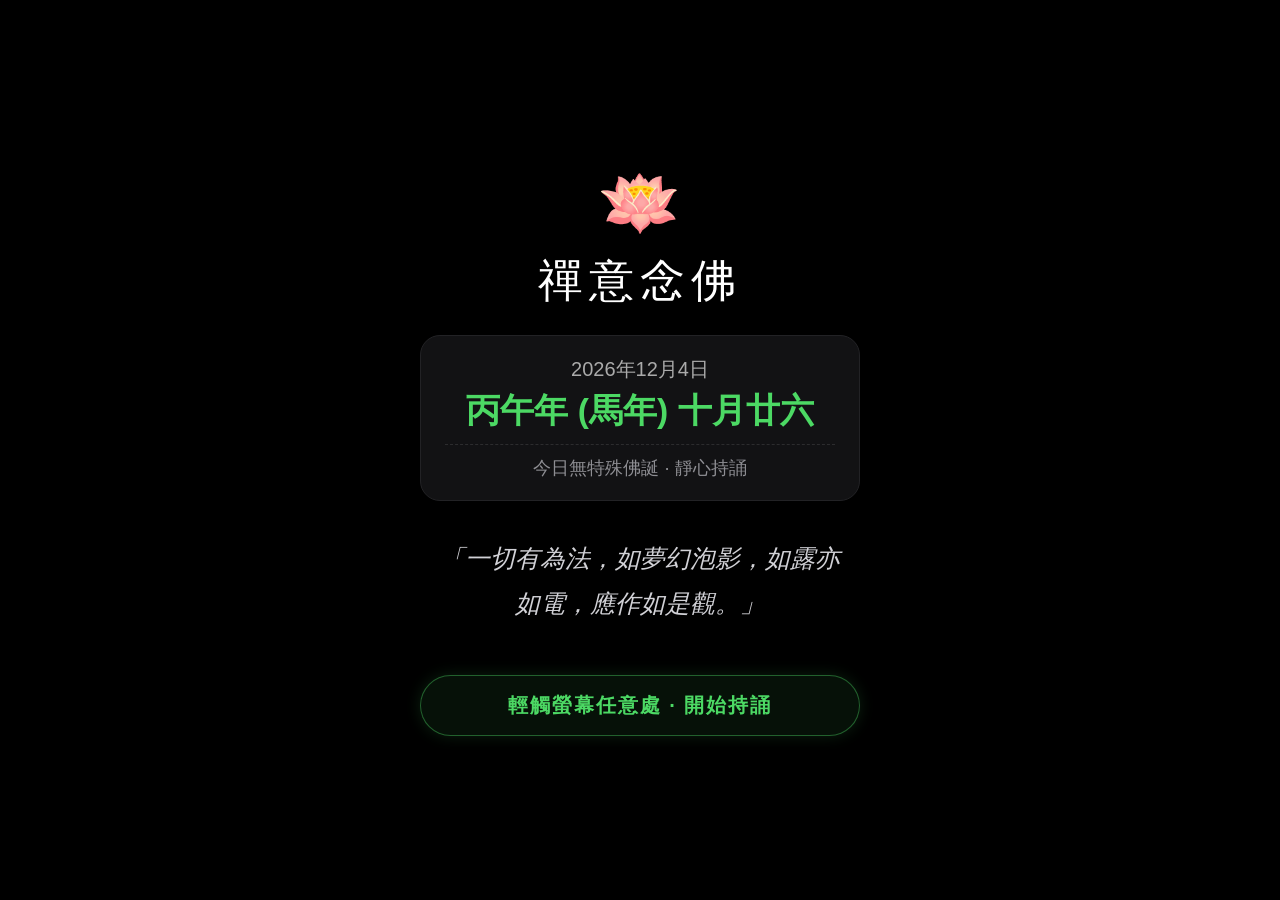
<file: index.html>
<!DOCTYPE html>
<html lang="zh-Hant">
<head>
  <meta charset="UTF-8">
  <meta name="viewport" content="width=device-width, initial-scale=1.0, maximum-scale=1.0, user-scalable=no, viewport-fit=cover">
  <meta name="apple-mobile-web-app-capable" content="yes">
  <meta name="apple-mobile-web-app-status-bar-style" content="black-translucent">
  <meta name="robots" content="noindex, nofollow">
  <title>極簡念佛計數器 - 微光無干擾</title>
  <!-- 🌟 Favicon 與 iOS Apple Touch Icon 設定 -->
  <link rel="icon" href="icons/icon.svg" type="image/svg+xml">
  <link rel="apple-touch-icon" href="icons/icon-192.png">

  <link rel="stylesheet" href="css/style.css">
  <link rel="manifest" href="manifest.json">
  <meta name="theme-color" content="#000000">
</head>
<body>

  <!-- 🌸 禪意歡迎畫面 (State 1 初始覆蓋層) -->
  <div id="welcome-overlay" class="welcome-overlay">
    <div class="welcome-content">
      <div class="welcome-header">
        <span class="welcome-motif">🪷</span>
        <h1 class="welcome-title">禪意念佛</h1>
      </div>
      
      <div class="welcome-date-card">
        <p id="welcome-solar-date" class="solar-date">----年--月--日</p>
        <p id="welcome-lunar-date" class="lunar-date">----年 --月--</p>
        <p id="welcome-buddhist-event" class="buddhist-event">今日無特殊佛誕 · 靜心持誦</p>
      </div>

      <div class="welcome-quote-card">
        <p id="welcome-quote" class="buddhist-quote">「身如菩提樹，心如明鏡臺，時時勤拂拭，勿使惹塵埃。」</p>
      </div>

      <div class="welcome-action">
        <div class="welcome-hint">輕觸螢幕任意處 · 開始持誦</div>
      </div>
    </div>
  </div>

  <!-- 全螢幕盲點擊主區域 (底層背景全程純黑) -->
  <main class="touch-zone" id="touch-zone">
    
    <!-- 頂部功能列 -->
    <header class="top-bar">
      <!-- 左側：深灰膠囊按鈕 (保留綠色邊框，緊密包覆 重置 ↺ 與當前目標 🎯 1080) -->
      <div class="top-left-capsule" id="btn-target" title="點擊開啟持誦與目標管理">
        <span class="capsule-icon">↺</span>
        <div class="capsule-divider"></div>
        <div class="capsule-target-badge">
          🎯 <span id="target-display">1080</span>
        </div>
      </div>
      
      <!-- 中央視覺標誌：蓮花符號 -->
      <div class="leaf-motif">
        <span class="motif-icon">🪷</span>
      </div>
      
      <!-- 右側群組：眼睛減光 + 歷史紀錄 + 系統設定 -->
      <div class="top-right-group">
        <button id="btn-toggle-eye" class="icon-btn" aria-label="隱藏/顯示數字" title="切換減光模式">👁</button>
        <button id="btn-records" class="icon-btn" aria-label="查看紀錄" title="持誦紀錄">📊</button>
        <button id="btn-settings" class="icon-btn" aria-label="開啟設定" title="開啟設定">⚙</button>
      </div>
    </header>

    <!-- 🌸 頂部持誦項目名稱區 (無箭嘴，靜態暖金大字) -->
    <div id="mantra-title-container" class="mantra-title-container">
      <h2 id="mantra-title-display" class="mantra-title-display">南無阿彌陀佛</h2>
    </div>

    <!-- 核心計數顯示區 -->
    <section class="counter-display">
      <h1 id="counter-value">0</h1>
    </section>

    <!-- 底部裝飾 Motif -->
    <footer class="bottom-motif">
      <span class="motif-icon">🪷</span>
    </footer>

  </main>

  <!-- 1. 🎯 持誦與目標管理 Modal (3 組深灰卡片，包含名稱、目標、已完成及單組/總重置) -->
  <dialog id="target-dialog" class="modal">
    <div class="modal-content">
      <h2>持誦項目與目標管理</h2>
      <hr>
      <div class="preset-cards-container">
        
        <!-- 組合一 -->
        <div class="preset-card" id="preset-card-0">
          <div class="preset-card-header">
            <span class="preset-tag">組合一</span>
            <span class="active-badge" id="active-badge-0">啟用中</span>
          </div>
          <label class="vertical-field">
            <span>名稱：</span>
            <input type="text" id="setting-title-0" maxlength="15" placeholder="例如：南無阿彌陀佛">
          </label>
          <div class="card-progress-row">
            <span>已完成：<strong id="card-count-0">0</strong> 次</span>
            <label class="inline-target-label">
              <span>目標：</span>
              <input type="number" id="setting-target-0" min="0" max="999999" class="input-target-inline">
              <span>次</span>
            </label>
          </div>
          <div class="card-action-group">
            <button type="button" class="btn-card-select" data-index="0">切換至此組合</button>
            <button type="button" class="btn-card-reset" data-index="0">↺ 清空本組</button>
          </div>
        </div>

        <!-- 組合二 -->
        <div class="preset-card" id="preset-card-1">
          <div class="preset-card-header">
            <span class="preset-tag">組合二</span>
            <span class="active-badge" id="active-badge-1">啟用中</span>
          </div>
          <label class="vertical-field">
            <span>名稱：</span>
            <input type="text" id="setting-title-1" maxlength="15" placeholder="例如：南無觀世音菩薩">
          </label>
          <div class="card-progress-row">
            <span>已完成：<strong id="card-count-1">0</strong> 次</span>
            <label class="inline-target-label">
              <span>目標：</span>
              <input type="number" id="setting-target-1" min="0" max="999999" class="input-target-inline">
              <span>次</span>
            </label>
          </div>
          <div class="card-action-group">
            <button type="button" class="btn-card-select" data-index="1">切換至此組合</button>
            <button type="button" class="btn-card-reset" data-index="1">↺ 清空本組</button>
          </div>
        </div>

        <!-- 組合三 -->
        <div class="preset-card" id="preset-card-2">
          <div class="preset-card-header">
            <span class="preset-tag">組合三</span>
            <span class="active-badge" id="active-badge-2">啟用中</span>
          </div>
          <label class="vertical-field">
            <span>名稱：</span>
            <input type="text" id="setting-title-2" maxlength="15" placeholder="例如：大悲咒">
          </label>
          <div class="card-progress-row">
            <span>已完成：<strong id="card-count-2">0</strong> 次</span>
            <label class="inline-target-label">
              <span>目標：</span>
              <input type="number" id="setting-target-2" min="0" max="999999" class="input-target-inline">
              <span>次</span>
            </label>
          </div>
          <div class="card-action-group">
            <button type="button" class="btn-card-select" data-index="2">切換至此組合</button>
            <button type="button" class="btn-card-reset" data-index="2">↺ 清空本組</button>
          </div>
        </div>

      </div>

      <!-- 底部總重置按鈕與儲存 -->
      <div class="modal-danger-zone">
        <button id="btn-reset-all-presets" type="button" class="btn-danger-outline">⚠️ 一鍵清空全部 3 組</button>
      </div>

      <div class="modal-actions">
        <button id="btn-save-target" type="button">確定並儲存</button>
      </div>
    </div>
  </dialog>

  <!-- 2. 📊 歷史紀錄 Modal -->
  <dialog id="records-dialog" class="modal">
    <div class="modal-content">
      <h2>🪷 持誦功課紀錄</h2>
      <hr>
      <div class="records-grid">
        <div class="record-item highlight-item">
          <span class="record-label">🔥 連續持誦天數</span>
          <span class="record-value" id="record-streak">0 天</span>
          <span class="record-subhint" id="record-threshold-hint">(每日需滿 21 次)</span>
        </div>
        <div class="record-item">
          <span class="record-label">☀️ 今日累計次數</span>
          <span class="record-value" id="record-today">0 次</span>
        </div>
        <div class="record-item">
          <span class="record-label">🌙 本月累計次數</span>
          <span class="record-value" id="record-month">0 次</span>
        </div>
      </div>
      <hr>
      <div class="modal-actions between-actions">
        <button id="btn-reset-history" type="button" class="btn-danger-text">↺ 重置歷史紀錄</button>
        <button id="btn-close-records" type="button">關閉</button>
      </div>
    </div>
  </dialog>

  <!-- 3. ⚙️ 音效與防呆設定 Modal (保留音效、防呆及每天21次連續天數門檻) -->
  <dialog id="settings-dialog" class="modal">
    <form method="dialog" class="modal-content">
      <h2>念佛設定</h2>
      <hr>
      <fieldset>
        <legend>音效與觸覺</legend>
        <label class="toggle-label">
          <span>木魚敲擊聲</span>
          <input type="checkbox" id="setting-sound" checked>
        </label>
        <label class="toggle-label">
          <span>圓滿提示聲</span>
          <input type="checkbox" id="setting-sound-chime" checked>
        </label>
        <label class="toggle-label">
          <span>觸覺震動反饋</span>
          <input type="checkbox" id="setting-vibrate" checked>
        </label>
      </fieldset>

      <fieldset>
        <legend>防誤觸機制 </legend>
        <label class="toggle-label">
          <span>個別組合清空時顯示確認</span>
          <input type="checkbox" id="setting-confirm-reset" checked>
        </label>
        <label class="input-label inline-target margin-top-sm">
          <span>計算連續天數時防誤觸 (次)：</span>
          <input type="number" id="setting-streak-threshold" min="1" max="9999" value="21">
        </label>
      </fieldset>

      <div class="modal-actions">
        <button id="btn-save-settings" type="button">確定</button>
      </div>
    </form>
  </dialog>

  <!-- 4. 目標圓滿提示 Modal (只顯示完成訊息，不歸零，按鈕垂直全寬) -->
  <dialog id="goal-dialog" class="modal">
    <div class="modal-content text-center">
      <h2>🎉 目標已圓滿！</h2>
      <p id="goal-message">恭喜完成持誦。</p>
      <hr>
      <div class="modal-actions goal-actions">
        <button id="btn-complete-done" type="button">已完成功課</button>
        <button id="btn-back-to-chant" type="button" class="btn-back-chant">返回繼續持誦</button>
      </div>
    </div>
  </dialog>

  <!-- 5. 二次確認重置 Modal -->
  <dialog id="reset-dialog" class="modal">
    <div class="modal-content">
      <h2 id="reset-modal-title">確認歸零？</h2>
      <p id="reset-modal-msg">此操作將重置目前的持誦計數。</p>
      <div class="modal-actions">
        <button id="btn-cancel-reset" type="button" class="btn-secondary">取消</button>
        <button id="btn-confirm-reset" type="button" class="btn-danger">歸零</button>
      </div>
    </div>
  </dialog>

  <!-- 📱 6. 返回退出確認底欄 (上下堆疊結構) -->
  <div id="exit-card" class="exit-card-overlay is-hidden">
    <div class="exit-card-content">
      <div class="exit-card-actions">
        <button id="btn-continue-app" class="btn-exit-continue" type="button">繼續持誦</button>
        <button id="btn-leave-app" class="btn-exit-leave" type="button">再按一次返回鍵退出</button>
      </div>
    </div>
  </div>

  <!-- 載入核心模組 -->
  <script src="js/storage.js"></script>
  <script src="js/audio.js"></script>
  <script src="js/app.js"></script>

  <!-- 禁用手指縮放手勢腳本 -->
  <script>
    // 阻擋 iOS Safari / PWA 的雙指縮放手勢
    document.addEventListener('gesturestart', function (e) {
      e.preventDefault();
    });

    // 阻擋多於一指的觸控操作 (防止雙指 pinch zoom)
    document.addEventListener('touchstart', function (e) {
      if (e.touches.length > 1) {
        e.preventDefault();
      }
    }, { passive: false });
  </script>

  <!-- Service Worker PWA 離線註冊腳本 -->
  <script>
    if ('serviceWorker' in navigator) {
      window.addEventListener('load', () => {
        navigator.serviceWorker.register('./sw.js', { updateViaCache: 'none' })
          .then(reg => {
            console.log('PWA Service Worker 註冊成功 (v0.9.b.1):', reg.scope);
            reg.update();
          })
          .catch(err => console.error('PWA Service Worker 註冊失敗:', err));
      });
    }
  </script>
</body>
</html>
</file>
<file: css/style.css>
/* ==========================================
   1. 全局重置與 OLED 零耗電主題
   ========================================== */
* {
  box-sizing: border-box;
  margin: 0;
  padding: 0;
  user-select: none;
  -webkit-user-select: none;
  -webkit-tap-highlight-color: transparent;
}

:root {
  --bg-color: #000000;          /* 底層背景純黑 (#000000) */
  --text-main: #d0d0d5;         
  --text-bright: #ffffff;       
  --accent-green: #4cd964;      /* 禪意陽光綠 */
  --dialog-bg: #1c1c1e;         
  --color-gold: #E6C280;        /* 暖金邊框與標籤 */
  --color-gold-glow: rgba(230, 194, 128, 0.35);
}

html, body {
  width: 100%;
  height: 100%;
  background-color: var(--bg-color);
  color: var(--text-main);
  font-family: -apple-system, BlinkMacSystemFont, "Segoe UI", Roboto, sans-serif;
  overflow: hidden;
}

/* ==========================================
   2. 全螢幕盲點擊區域
   ========================================== */
.touch-zone {
  display: flex;
  flex-direction: column;
  justify-content: space-between;
  align-items: center;
  width: 100vw;
  height: 100dvh;
  padding: 10px 0 20px 0;
  cursor: pointer;
  background-color: var(--bg-color);
}

.top-bar {
  display: flex;
  justify-content: space-between;
  align-items: center;
  width: 100%;
  padding: 10px 20px;
  z-index: 10;
  transition: opacity 0.3s ease;
}

.top-right-group {
  display: flex;
  align-items: center;
  gap: 8px;
}

/* 頂部按鈕 */
.icon-btn {
  background: transparent;
  border: none;
  color: var(--text-bright);
  font-size: 1.5rem;
  padding: 8px;
  cursor: pointer;
  border-radius: 50%;
  transition: transform 0.05s ease;
}

.icon-btn:active {
  transform: scale(0.85);
  color: var(--accent-green);
}

/* ⚙️ 齒輪圖案微調視覺平衡 */
#btn-settings {
  font-size: 1.65rem;
}

/* 🟢 左上角深灰綠框膠囊組合 (緊密包覆 ↺ 重置 + 🎯 1080) */
.top-left-capsule {
  display: flex;
  align-items: center;
  background: #1a1a1c;
  border: 1px solid var(--accent-green);
  border-radius: 20px;
  padding: 4px 12px;
  cursor: pointer;
  box-shadow: 0 0 8px rgba(76, 217, 100, 0.15);
  transition: transform 0.05s ease, border-color 0.2s ease;
  user-select: none;
}

.top-left-capsule:active {
  transform: scale(0.95);
}

.capsule-icon {
  color: var(--accent-green);
  font-size: 1rem;
  font-weight: bold;
  padding-right: 2px;
}

.capsule-divider {
  width: 1px;
  height: 14px;
  background-color: #333336;
  margin: 0 8px;
}

.capsule-target-badge {
  color: var(--text-bright);
  font-size: 0.95rem;
  font-weight: 600;
  display: flex;
  align-items: center;
  gap: 4px;
}

.motif-icon {
  font-size: 1.4rem;
  color: var(--accent-green);
  opacity: 0.8;
  transition: opacity 0.3s ease;
}

.bottom-motif {
  display: flex;
  justify-content: center;
  height: 30px;
}

/* ==========================================
   3. 核心大字計數器 (減光程度 0.25)
   ========================================== */
.counter-display {
  display: flex;
  justify-content: center;
  align-items: center;
  flex-grow: 1;
}

#counter-value {
  font-size: clamp(6rem, 26vw, 11rem);
  font-weight: 200;
  color: var(--text-bright);
  letter-spacing: -3px;
  line-height: 1;
  font-variant-numeric: tabular-nums;
  text-shadow: 0 0 25px rgba(76, 217, 100, 0.25);
  transition: opacity 0.3s ease, transform 0.05s ease, text-shadow 0.3s ease;
}

#counter-value.tap-active {
  transform: scale(0.97);
}

/* 💡 減光模式 (Dimmed Mode) */
body.is-dimmed #counter-value {
  opacity: 0.25 !important;
  text-shadow: none !important;
}

/* 💡 減光模式 (Dimmed Mode) */
body.is-dimmed #counter-value {
  opacity: 0.25 !important;
  text-shadow: none !important;
}

body.is-dimmed .bottom-motif {
  opacity: 0.3;
}

/* 頂部其他元件（膠囊、中間蓮花、紀錄、設定）進行減光 */
body.is-dimmed .top-left-capsule,
body.is-dimmed .leaf-motif,
body.is-dimmed #btn-records,
body.is-dimmed #btn-settings {
  opacity: 0.3;
}

/* 眼睛 / 猴子切換按鈕：全程保持 100% 正常光暗 */
#btn-toggle-eye {
  opacity: 1 !important;
}

/* ==========================================
   4. Modal 彈窗樣式
   ========================================== */
.modal {
  border: 1px solid #333;
  border-radius: 16px;
  background-color: var(--dialog-bg);
  color: #ffffff;
  padding: 0;
  margin: auto;
  width: 340px;
  max-width: 92vw;
  box-shadow: 0 10px 30px rgba(0,0,0,0.9);
}

.modal::backdrop {
  background: rgba(0, 0, 0, 0.85);
}

.modal-content {
  padding: 20px;
}

.text-center {
  text-align: center;
}

.modal-content h2 {
  font-size: 1.25rem;
  margin-bottom: 8px;
  text-align: center;
}

.modal-content p {
  font-size: 0.95rem;
  color: #aaa;
  margin-bottom: 12px;
}

.modal-content hr {
  border: none;
  border-top: 1px solid #333;
  margin-bottom: 14px;
}

fieldset {
  border: none;
  margin-bottom: 14px;
}

/* ⚙️ 齒輪設定彈窗分組標題 (金色側邊條區隔) */
legend {
  font-size: 0.95rem;
  color: var(--color-gold);
  font-weight: 600;
  margin-bottom: 8px;
  padding-left: 8px;
  border-left: 3px solid var(--color-gold);
  line-height: 1.2;
}

.vertical-field {
  display: flex;
  flex-direction: column;
  gap: 6px;
  text-align: left;
}

.vertical-field input[type="text"] {
  width: 100%;
  padding: 6px 10px;
  background-color: #121212;
  border: 1px solid #333333;
  border-radius: 6px;
  color: #FFD700;
  font-size: 1.15rem;
  font-weight: 700;
}

/* ⚙️ 齒輪設定彈窗內的文字：改為純白 (#ffffff) 與銳利字重，確保最高對比 */
.toggle-label, .input-label {
  display: flex;
  justify-content: space-between;
  align-items: center;
  padding: 8px 0;
  font-size: 1rem;
  color: #ffffff;      /* 改為純白，徹底解決對比偏低問題 */
  font-weight: 500;    /* 微調字重，讓放大後的文字邊緣更銳利清析 */
}

/* ⚙️ 防誤觸門檻數字輸入框（修復原本太長與未配樣式問題） */
#setting-streak-threshold {
  width: 65px;
  padding: 4px 6px;
  font-size: 0.95rem;
  background: #000000;
  border: 1px solid var(--accent-green);
  color: #ffffff;
  border-radius: 6px;
  text-align: center;
}

.margin-top-sm {
  margin-top: 8px;
}

/* ==========================================
   🎯 持誦管理 Modal 3 組獨立卡片樣式
   ========================================== */
.preset-cards-container {
  display: flex;
  flex-direction: column;
  gap: 12px;
  max-height: 55vh;
  overflow-y: auto;
  margin-bottom: 12px;
}

.preset-card {
  background-color: #121214;
  border: 1px solid #2c2c2e;
  border-radius: 12px;
  padding: 12px 14px;
  transition: border-color 0.2s ease, box-shadow 0.2s ease;
}

/* 啟用中卡片：亮起暖金邊框 */
.preset-card.is-active-card {
  border: 1px solid var(--color-gold);
  box-shadow: 0 0 10px var(--color-gold-glow);
}

.preset-card-header {
  display: flex;
  justify-content: space-between;
  align-items: center;
  margin-bottom: 8px;
}

.preset-tag {
  font-size: 0.85rem;
  color: #8e8e93;
  font-weight: 600;
}

.active-badge {
  display: none;
  font-size: 0.75rem;
  color: var(--color-gold);
  border: 1px solid var(--color-gold);
  padding: 2px 6px;
  border-radius: 10px;
  background: rgba(230, 194, 128, 0.1);
}

.preset-card.is-active-card .active-badge {
  display: inline-block;
}

.card-progress-row {
  display: flex;
  align-items: center;
  justify-content: space-between;
  font-size: 0.88rem;
  color: #d1d1d6;
  margin: 8px 0;
}

/* 🟢 卡片內「已完成」數字：亮綠光 + 加粗 + 微微放大 */
.card-progress-row strong {
  color: var(--accent-green);
  font-weight: 700;
  font-size: 1.05rem;
  text-shadow: 0 0 6px rgba(76, 217, 100, 0.35);
}

.inline-target-label {
  display: flex;
  align-items: center;
  gap: 4px;
}

.input-target-inline {
  width: 65px;
  padding: 4px 6px;
  font-size: 0.9rem;
  background: #000;
  border: 1px solid var(--accent-green);
  color: #fff;
  border-radius: 6px;
  text-align: center;
}

.card-action-group {
  display: flex;
  justify-content: space-between;
  align-items: center;
  gap: 8px;
  margin-top: 10px;
}

.btn-card-select {
  background-color: var(--color-gold);
  color: #000;
  border: none;
  padding: 6px 12px;
  border-radius: 6px;
  font-weight: 600;
  font-size: 0.85rem;
  cursor: pointer;
  flex: 1;
}

.btn-card-select:disabled {
  background-color: #2c2c2e;
  color: #636366;
  cursor: default;
}

.btn-card-reset {
  background-color: transparent;
  color: #ff453a;
  border: 1px solid #ff453a;
  padding: 5px 10px;
  border-radius: 6px;
  font-size: 0.82rem;
  cursor: pointer;
  transition: background-color 0.2s ease;
}

.btn-card-reset:active {
  background-color: rgba(255, 69, 58, 0.2);
}

.modal-danger-zone {
  margin-top: 10px;
  margin-bottom: 12px;
  text-align: center;
}

.btn-danger-outline {
  width: 100%;
  background: transparent;
  color: #ff3b30;
  border: 1px solid #ff3b30;
  padding: 8px 0;
  border-radius: 8px;
  font-size: 0.88rem;
  font-weight: bold;
  cursor: pointer;
}

.btn-danger-outline:active {
  background: rgba(255, 59, 48, 0.15);
}

.modal-actions {
  display: flex;
  justify-content: flex-end;
  gap: 10px;
  margin-top: 12px;
}

.between-actions {
  justify-content: space-between;
}

.center-actions {
  justify-content: center;
}

.modal-actions button {
  background-color: var(--accent-green);
  color: #000;
  border: none;
  padding: 10px 20px;
  font-weight: bold;
  border-radius: 8px;
  cursor: pointer;
  font-size: 0.95rem;
}

.modal-actions .btn-secondary {
  background-color: #3a3a3c;
  color: #fff;
}

.modal-actions .btn-danger {
  background-color: #ff3b30;
  color: #fff;
}

.btn-danger-text {
  background: transparent !important;
  color: #ff3b30 !important;
  border: none !important;
  padding: 0 !important;
  font-size: 0.9rem !important;
  text-decoration: underline;
}

/* 📊 歷史紀錄 Grid 優化 */
.records-grid {
  display: flex;
  flex-direction: column;
  gap: 10px;
  margin-bottom: 14px;
}

.record-item {
  display: flex;
  flex-direction: column;
  background: #121214;
  padding: 10px;
  border-radius: 8px;
  border: 1px solid #222225;
}

.record-item.highlight-item {
  border-color: var(--accent-green);
}

.record-label {
  font-size: 0.85rem;
  color: #b0b0b5;
}

.record-value {
  font-size: 1.25rem;
  font-weight: bold;
  color: var(--accent-green);
  margin-top: 2px;
}

.record-subhint {
  font-size: 0.8rem;
  color: #8e8e93;
}

/* ==========================================
   5. 禪意歡迎畫面與返回退出卡片
   ========================================== */
.welcome-overlay {
  position: fixed;
  top: 0;
  left: 0;
  width: 100vw;
  height: 100dvh;
  background-color: var(--bg-color);
  z-index: 999;
  display: flex;
  justify-content: center;
  align-items: center;
  padding: 24px;
  transition: opacity 0.4s ease, visibility 0.4s ease;
}

.welcome-overlay.is-hidden {
  opacity: 0;
  visibility: hidden;
  pointer-events: none;
}

.welcome-content {
  display: flex;
  flex-direction: column;
  align-items: center;
  text-align: center;
  max-width: 440px;
  width: 100%;
}

.welcome-header {
  margin-bottom: 24px;
}

.welcome-motif {
  font-size: clamp(3.2rem, 11vw, 4.2rem);
  display: block;
  margin-bottom: 8px;
  color: var(--accent-green);
}

.welcome-title {
  font-size: clamp(2rem, 7.5vw, 2.8rem);
  font-weight: 300;
  letter-spacing: 6px;
  color: var(--text-bright);
}

.welcome-date-card {
  background: #121214;
  border: 1px solid #222225;
  border-radius: 20px;
  padding: 20px 24px;
  width: 100%;
  margin-bottom: 24px;
  box-shadow: 0 4px 20px rgba(0,0,0,0.6);
}

.solar-date {
  font-size: clamp(1.1rem, 3.8vw, 1.25rem);
  color: #aaa;
  margin-bottom: 6px;
}

.lunar-date {
  font-size: clamp(1.5rem, 6vw, 2.1rem);
  font-weight: 700;
  color: var(--accent-green);
  margin-bottom: 10px;
}

.buddhist-event {
  font-size: clamp(1rem, 3.6vw, 1.15rem);
  color: #8e8e93;
  padding-top: 10px;
  border-top: 1px dashed #2c2c2e;
}

.welcome-quote-card {
  padding: 12px 10px;
  margin-bottom: 36px;
}

.buddhist-quote {
  font-size: clamp(1.2rem, 4.5vw, 1.55rem);
  line-height: 1.8;
  color: #d1d1d6;
  font-style: italic;
  font-weight: 300;
}

.welcome-action {
  width: 100%;
}

.welcome-hint {
  width: 100%;
  padding: 16px 0;
  font-size: clamp(1.1rem, 4vw, 1.25rem);
  font-weight: 600;
  color: var(--accent-green);
  border: 1px solid rgba(76, 217, 100, 0.4);
  background: rgba(76, 217, 100, 0.08);
  border-radius: 35px;
  letter-spacing: 2px;
  box-shadow: 0 0 15px rgba(76, 217, 100, 0.15);
  animation: pulse-border 2.5s infinite ease-in-out;
}

@keyframes pulse-border {
  0%, 100% {
    opacity: 0.8;
    transform: scale(1);
    box-shadow: 0 0 12px rgba(76, 217, 100, 0.15);
  }
  50% {
    opacity: 1;
    transform: scale(1.02);
    box-shadow: 0 0 22px rgba(76, 217, 100, 0.35);
  }
}

.exit-card-overlay {
  position: fixed;
  bottom: 0;
  left: 0;
  width: 100vw;
  z-index: 9999;
  padding: 16px 16px 28px 16px;
  display: flex;
  justify-content: center;
  transition: transform 0.3s cubic-bezier(0.1, 0.9, 0.2, 1), opacity 0.3s ease, visibility 0.3s ease;
}

.exit-card-overlay.is-hidden {
  transform: translateY(100%);
  opacity: 0;
  visibility: hidden;
  pointer-events: none;
}

.exit-card-content {
  background: rgba(28, 28, 30, 0.94);
  backdrop-filter: blur(20px);
  -webkit-backdrop-filter: blur(20px);
  border: 1px solid #3a3a3c;
  border-radius: 22px;
  padding: 20px 18px;
  width: 100%;
  max-width: 440px;
  box-shadow: 0 10px 30px rgba(0, 0, 0, 0.85);
}

.exit-card-actions {
  display: flex;
  flex-direction: column;
  gap: 14px;
  width: 100%;
}

.btn-exit-continue {
  width: 100%;
  padding: 16px 0;
  font-size: clamp(1.1rem, 4.2vw, 1.35rem);
  font-weight: 700;
  border-radius: 16px;
  border: none;
  background-color: var(--accent-green);
  color: #000000;
  box-shadow: 0 4px 15px rgba(76, 217, 100, 0.25);
  cursor: pointer;
  letter-spacing: 1px;
}

.btn-exit-leave {
  width: 100%;
  padding: 14px 0;
  font-size: clamp(1rem, 3.8vw, 1.2rem);
  font-weight: 500;
  border-radius: 16px;
  border: 1px solid rgba(255, 149, 0, 0.35);
  background: rgba(255, 149, 0, 0.08);
  color: #ff9500;
  cursor: pointer;
}

.btn-exit-continue:active, .btn-exit-leave:active {
  transform: scale(0.96);
}

/* 🌸 聖號名稱顯示樣式（字體實體放大、零空氣感） */
.mantra-title-container {
  display: flex;
  align-items: center;
  justify-content: center;
  gap: 10px;
  margin-top: 14px;
  margin-bottom: 2px;
  user-select: none;
  transition: opacity 0.3s ease;
}

/* 🌸 聖號名稱顯示樣式（平衡清晰度與沉靜質感） */
.mantra-title-display {
  color: #F0D295;                           /* 🎨 香檳暖金：比舊版更亮更易讀，同時保留經典古樸格調 */
  font-size: 1.95rem;
  font-weight: 700;
  letter-spacing: 0;
  margin: 0;
  text-shadow: 0 0 10px rgba(240, 210, 149, 0.4); /* ✨ 同步微調微光柔和度 */
  text-align: center;
  white-space: nowrap;
  overflow: hidden;
  text-overflow: ellipsis;
  max-width: 88vw;
  transition: letter-spacing 0.2s ease, font-size 0.2s ease;
}

.mantra-title-display.is-long-title {
  font-size: 1.35rem;
  letter-spacing: 0;
}

body.is-dimmed .mantra-title-container {
  opacity: 0.25;
}

/* ==========================================
   6. 目標圓滿彈窗專用按鈕 (垂直全寬，風格統一)
   ========================================== */
.goal-actions {
  flex-direction: column;
  gap: 14px;
  margin-top: 8px;
}

.goal-actions button {
  width: 100%;
  padding: 14px 0;
  font-size: clamp(1.1rem, 4.2vw, 1.35rem);
  font-weight: 700;
  letter-spacing: 1px;
  border-radius: 16px;
  cursor: pointer;
  transition: transform 0.1s ease;
}

.goal-actions #btn-complete-done {
  background-color: var(--accent-green);
  color: #000;
  border: none;
  box-shadow: 0 4px 15px rgba(76, 217, 100, 0.25);
}

.goal-actions .btn-back-chant {
  background: rgba(255, 149, 0, 0.08);
  color: #ff9500;
  border: 1px solid rgba(255, 149, 0, 0.35);
  font-weight: 500;
  box-shadow: none;
}

.goal-actions button:active {
  transform: scale(0.96);
}
</file>
